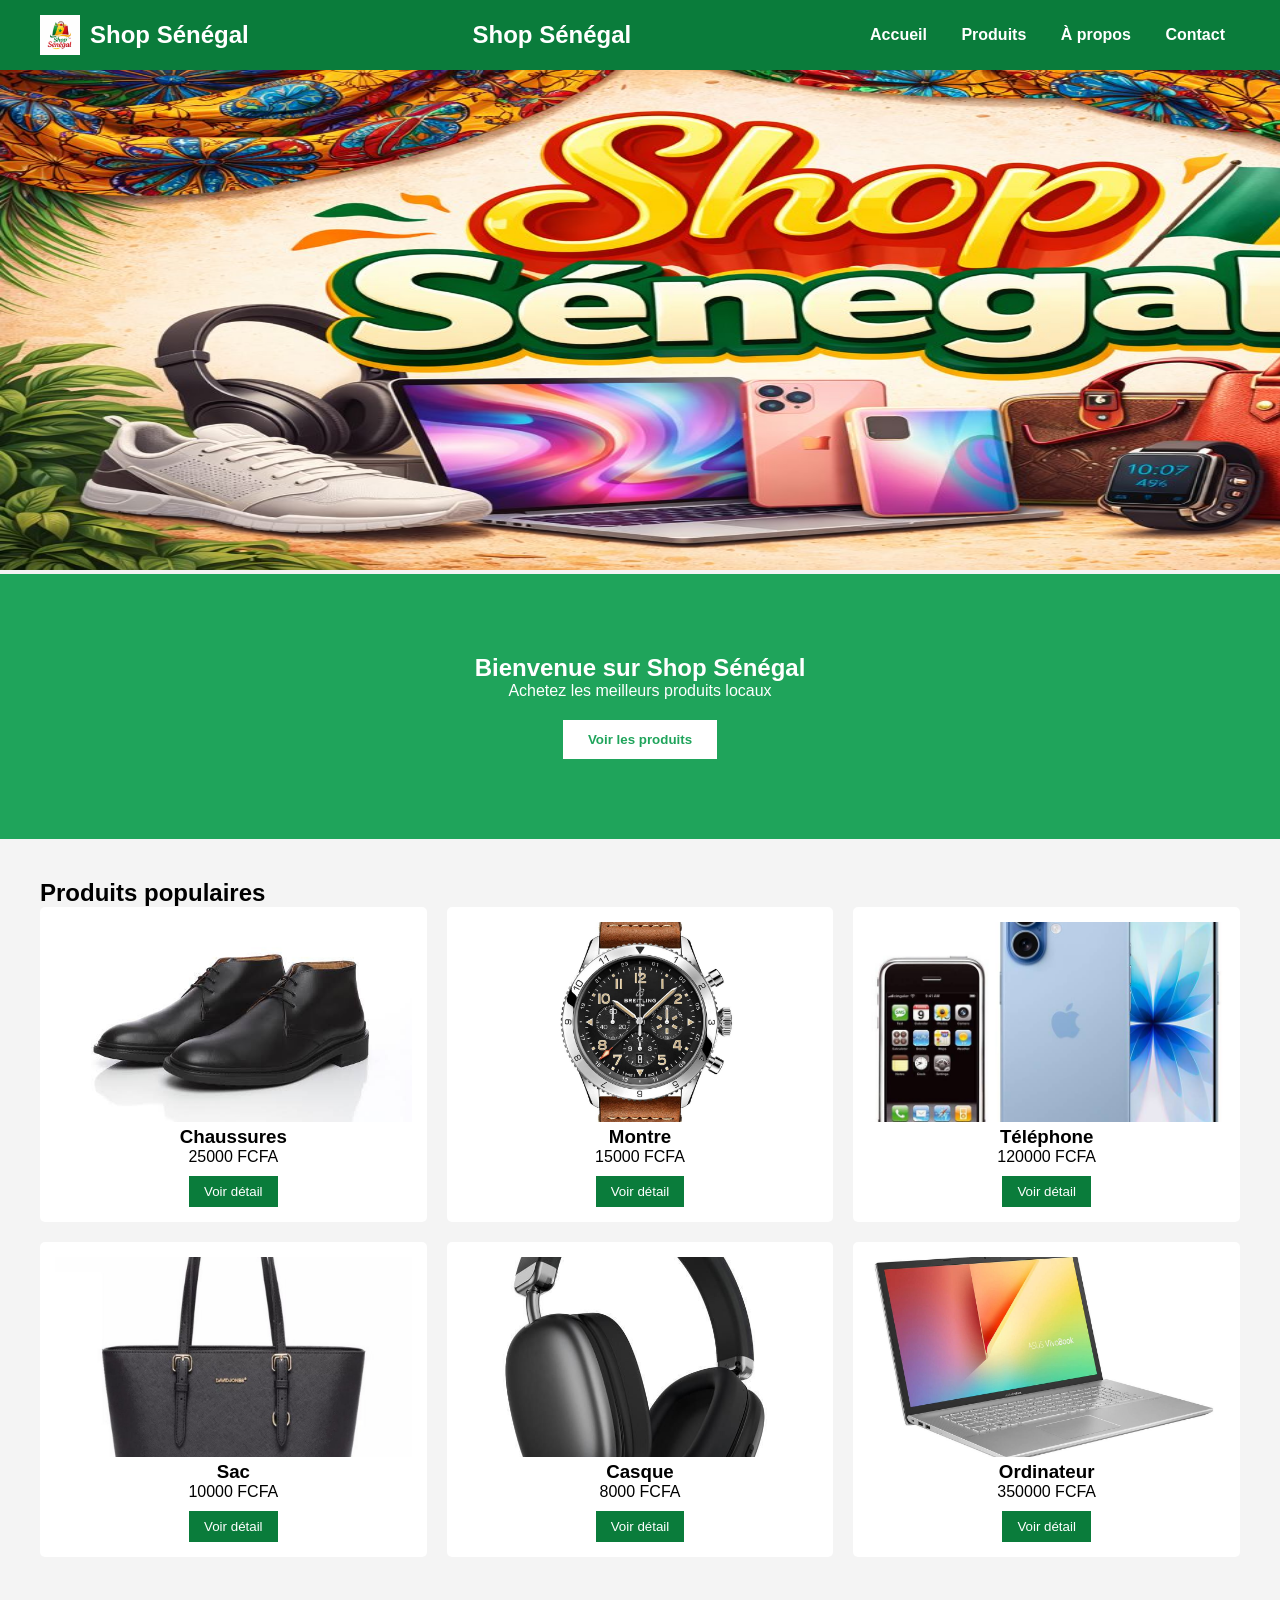
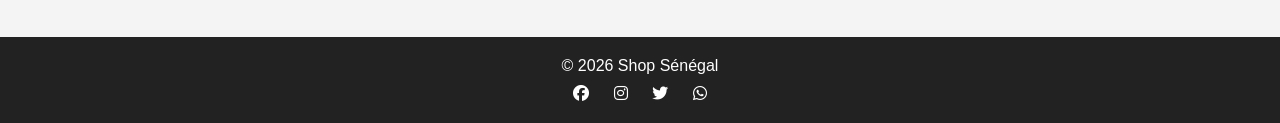
<file: projet shop senegal/html/index.html>
<!DOCTYPE html>
<html>
<head>
<title>Shop Sénégal</title>
<link rel="stylesheet" href="../css/style.css">
<link rel="stylesheet" href="https://cdnjs.cloudflare.com/ajax/libs/font-awesome/6.5.0/css/all.min.css">
</head>

<body>

<header>
    <div class="logo">
<img src="../images/WhatsApp Image 2026-03-10 at 18.13.28.jpeg" alt="Logo Shop Sénégal">
<h2>Shop Sénégal</h2>
</div>

<h2>Shop Sénégal</h2>

<nav>
<a href="index.html">Accueil</a>
<a href="produits.html">Produits</a>
<a href="detail.html">À propos</a>
<a href="contact.html">Contact</a>
</nav>
</header>
<div class="baniere">
    <div class="logo-baniere">
        <img src="../images/WhatsApp Image 2026-03-10 at 21.32.54.jpeg" alt="baniere" width="1680" height="500">
    </div>
<section class="hero">
<h1>Bienvenue sur Shop Sénégal</h1>
<p>Achetez les meilleurs produits locaux</p>
<a href="produits.html">
<button class="Voir">Voir les produits</button>
</a>
</section>
</div>
<section class="produits">

<h2>Produits populaires</h2>

<div class="grid">

<div class="card">
<img src="../images/WhatsApp Image 2026-03-10 at 19.06.08 (3).jpeg">
<h3>Chaussures</h3>
<p>25000 FCFA</p>
<a href="detail.html">
<button>Voir détail</button>
</a>
</div>

<div class="card">
<img src="../images/WhatsApp Image 2026-03-10 at 19.06.08 (2).jpeg">
<h3>Montre</h3>
<p>15000 FCFA</p>
<a href="detail.html">
<button>Voir détail</button>
</a>
</div>

<div class="card">
<img src="../images/WhatsApp Image 2026-03-10 at 19.06.08 (1).jpeg">
<h3>Téléphone</h3>
<p>120000 FCFA</p>
<a href="detail.html">
<button>Voir détail</button>
</a>
</div>

<div class="card">
<img src="../images/WhatsApp Image 2026-03-10 at 19.06.08.jpeg">
<h3>Sac</h3>
<p>10000 FCFA</p>
<a href="detail.html">
<button>Voir détail</button>
</a>
</div>

<div class="card">
<img src="../images/WhatsApp Image 2026-03-10 at 19.06.07 (1).jpeg">
<h3>Casque</h3>
<p>8000 FCFA</p>
<a href="detail.html">
<button>Voir détail</button>
</a>
</div>

<div class="card">
<img src="../images/WhatsApp Image 2026-03-10 at 19.06.07.jpeg">
<h3>Ordinateur</h3>
<p>350000 FCFA</p>
<a href="detail.html">
<button>Voir détail</button>
</a>
</div>

</div>

</section>

<footer>
<p>© 2026 Shop Sénégal</p>

<div class="social">

<a href="#"><i class="fab fa-facebook"></i></a>
<a href="#"><i class="fab fa-instagram"></i></a>
<a href="#"><i class="fab fa-twitter"></i></a>
<a href="#"><i class="fab fa-whatsapp"></i></a>

</div>
</footer>

</body>
</html>
</file>
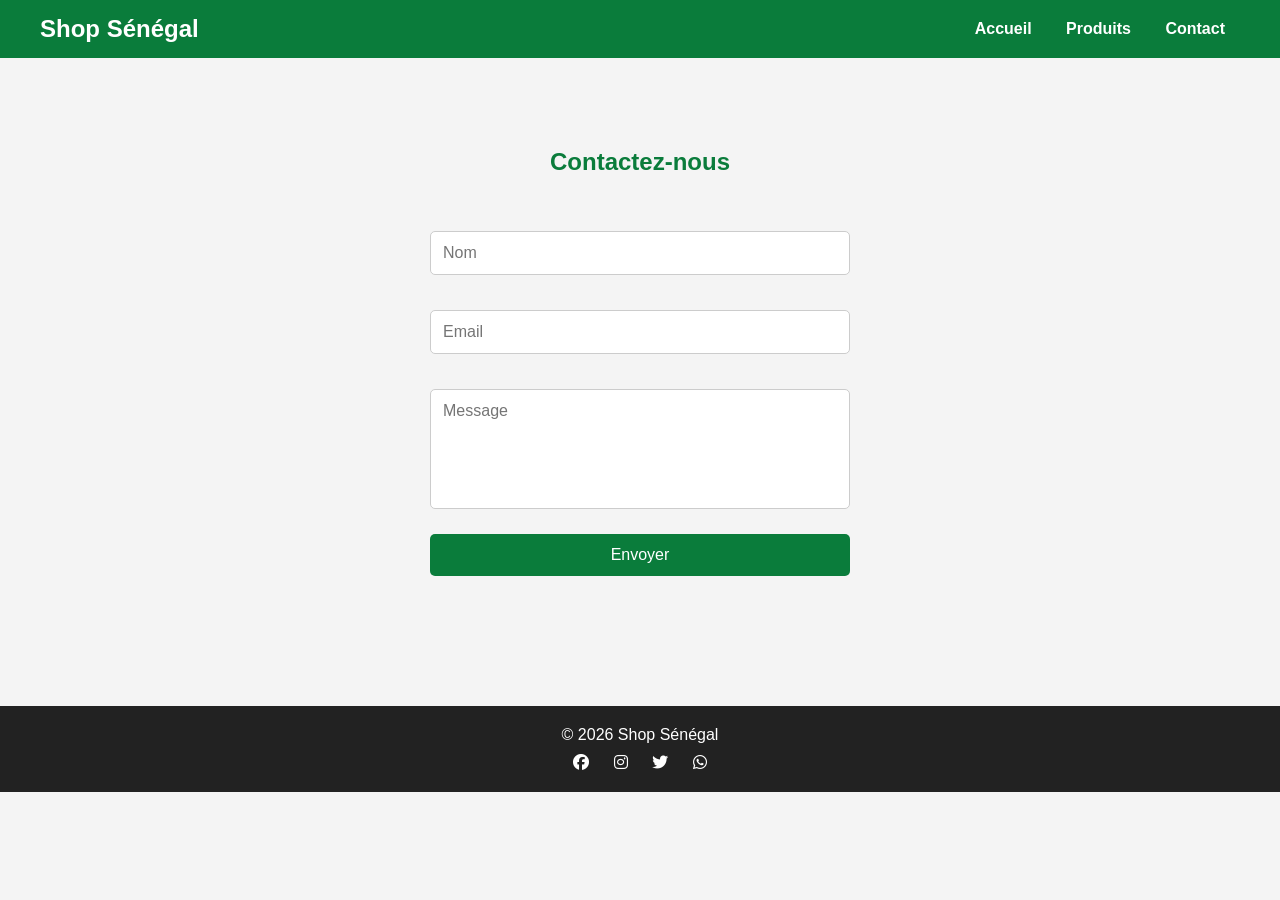
<file: projet shop senegal/html/contact.html>
<!DOCTYPE html>
<html>
<head>
<title>Contact</title>
<link rel="stylesheet" href="../css/style.css">
<link rel="stylesheet" href="../css/contact.css">
<link rel="stylesheet" href="https://cdnjs.cloudflare.com/ajax/libs/font-awesome/6.5.0/css/all.min.css">
</head>

<body>

<header>
<h2>Shop Sénégal</h2>

<nav>
<a href="index.html">Accueil</a>
<a href="produits.html">Produits</a>
<a href="contact.html">Contact</a>
</nav>
</header>
<section class="contact-section">
<form class="form-contact">

<h2>Contactez-nous</h2>

<input type="text" placeholder="Nom">

<input type="email" placeholder="Email">

<textarea placeholder="Message"></textarea>

<button>Envoyer</button>

</form>
</section>
<footer>
<p>© 2026 Shop Sénégal</p>

<div class="social">

<a href="#"><i class="fab fa-facebook"></i></a>
<a href="#"><i class="fab fa-instagram"></i></a>
<a href="#"><i class="fab fa-twitter"></i></a>
<a href="#"><i class="fab fa-whatsapp"></i></a>

</div>
</footer>

</body>
</html>
</file>
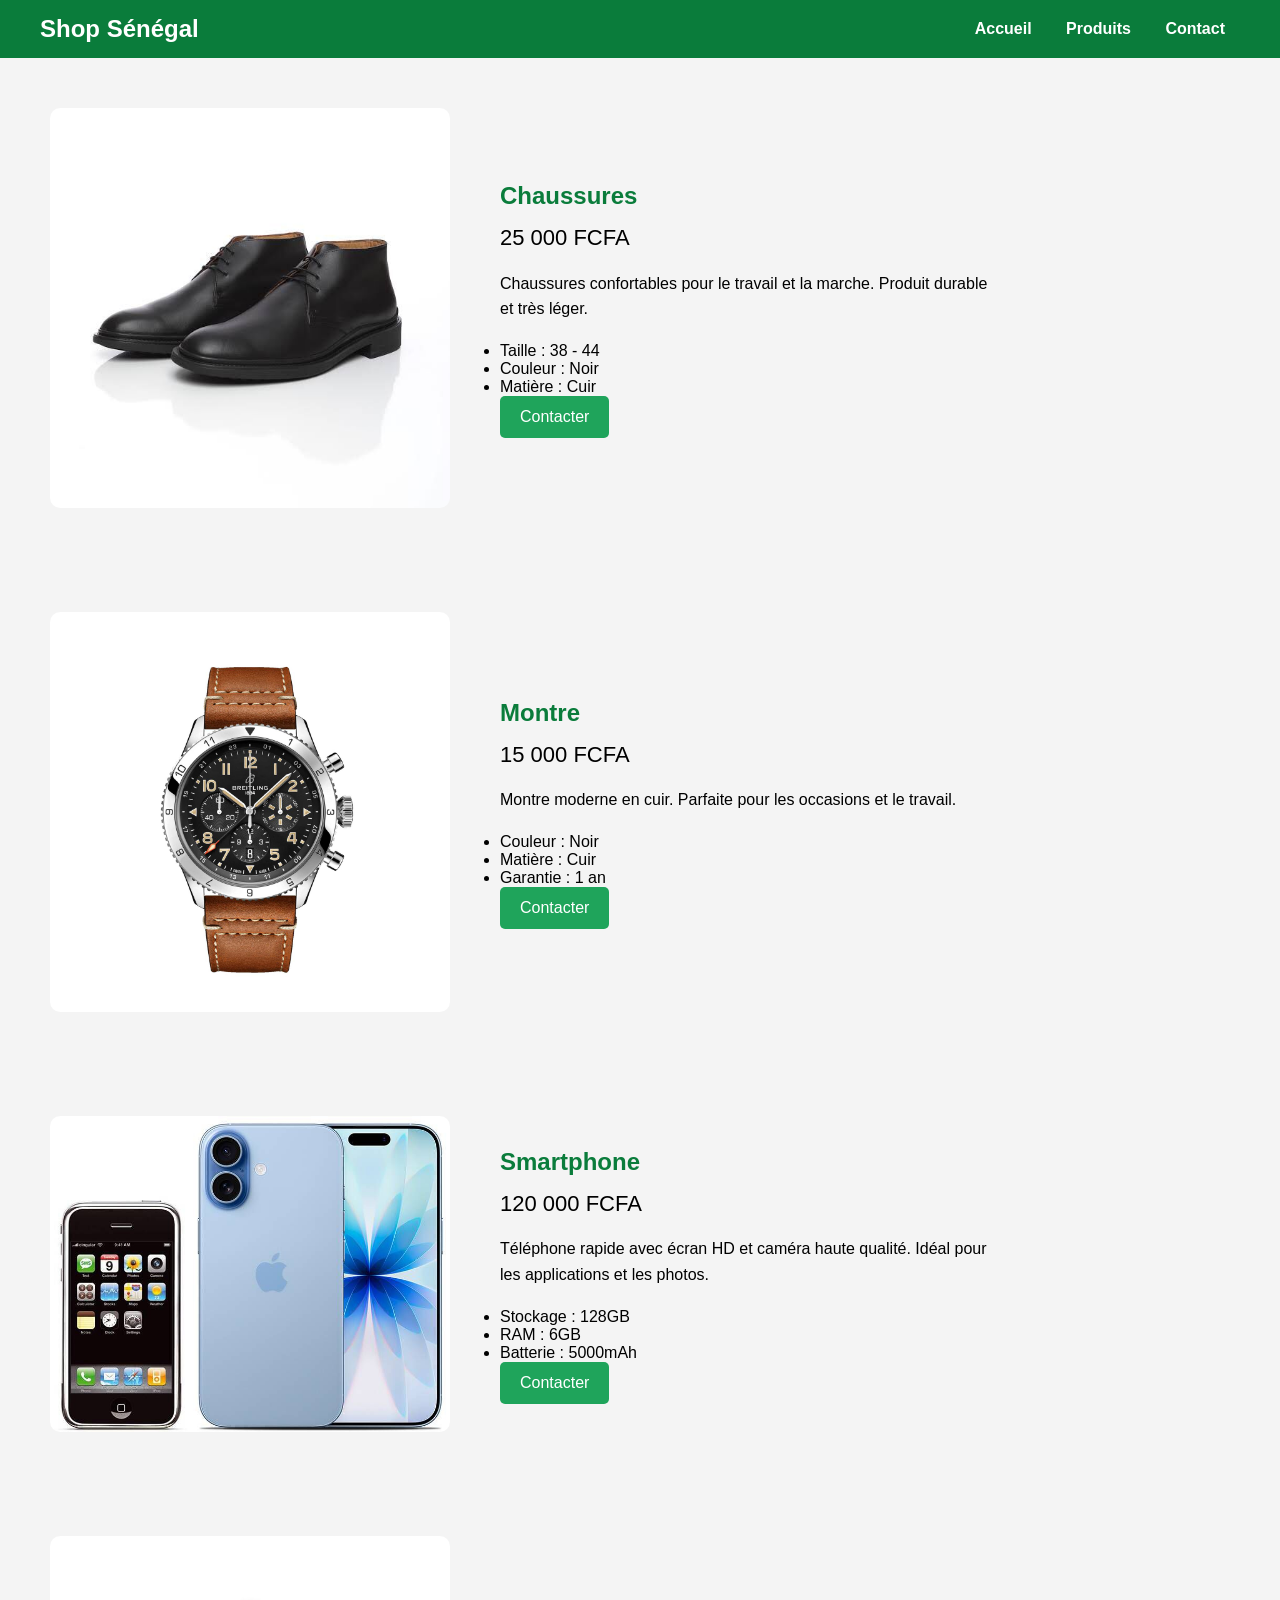
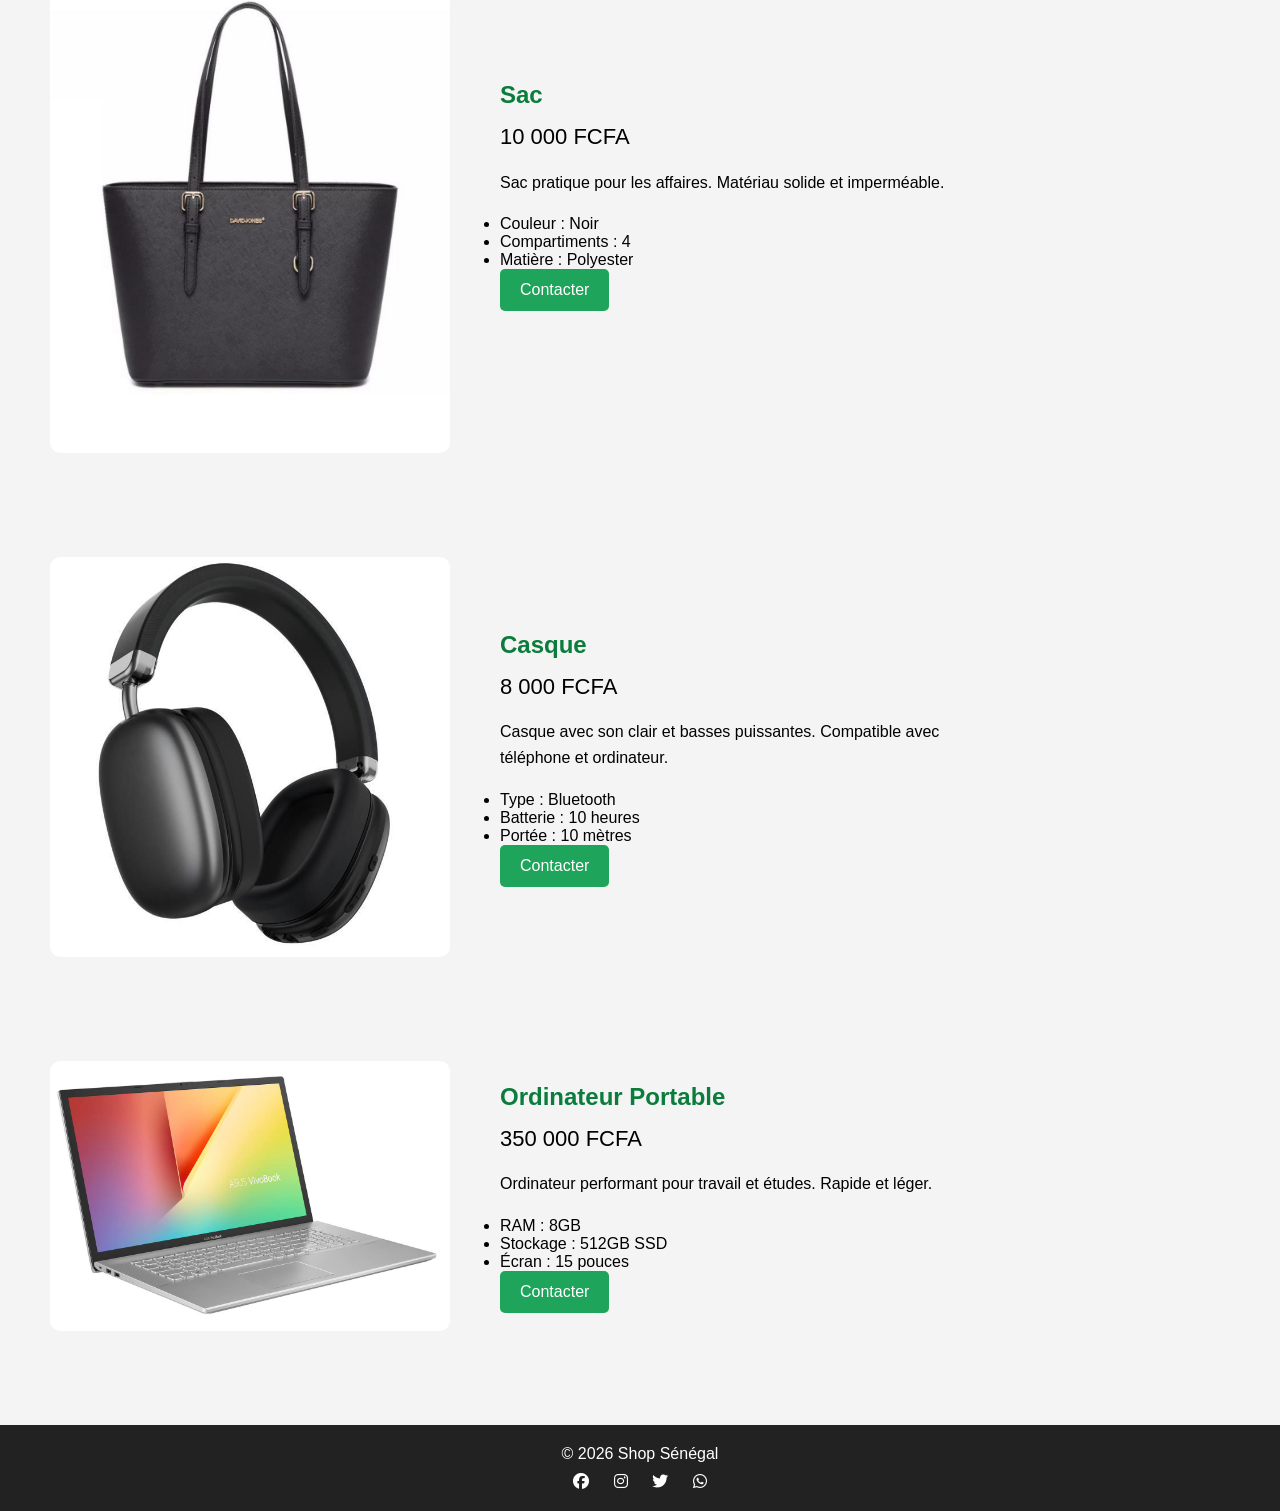
<file: projet shop senegal/html/detail.html>
<!DOCTYPE html>
<html>
<head>
<title>Détail produit</title>
<link rel="stylesheet" href="../css/style.css">
<link rel="stylesheet" href="../css/detail.css">
<link rel="stylesheet" href="https://cdnjs.cloudflare.com/ajax/libs/font-awesome/6.5.0/css/all.min.css">
</head>

<body>

<header>
<h2>Shop Sénégal</h2>

<nav>
<a href="index.html">Accueil</a>
<a href="produits.html">Produits</a>
<a href="contact.html">Contact</a>
</nav>
</header>

<section class="detail-produit">

<div class="image-produit">
<img src="../images/WhatsApp Image 2026-03-10 at 19.06.08 (3).jpeg">
</div>

<div class="info-produit">
<h2>Chaussures </h2>
<p class="prix">25 000 FCFA</p>

<p>
Chaussures confortables pour le travail et la marche.
Produit durable et très léger.
</p>

<ul>
<li>Taille : 38 - 44</li>
<li>Couleur : Noir</li>
<li>Matière : Cuir</li>
</ul>

<button>Contacter</button>
</div>

</section>



<section class="detail-produit">

<div class="image-produit">
<img src="../images/WhatsApp Image 2026-03-10 at 19.06.08 (2).jpeg">
</div>

<div class="info-produit">
<h2>Montre</h2>
<p class="prix">15 000 FCFA</p>

<p>
Montre moderne en cuir.
Parfaite pour les occasions et le travail.
</p>

<ul>
<li>Couleur : Noir</li>
<li>Matière : Cuir</li>
<li>Garantie : 1 an</li>
</ul>

<button>Contacter</button>
</div>

</section>



<section class="detail-produit">

<div class="image-produit">
<img src="../images/WhatsApp Image 2026-03-10 at 19.06.08 (1).jpeg">
</div>

<div class="info-produit">
<h2>Smartphone</h2>
<p class="prix">120 000 FCFA</p>

<p>
Téléphone rapide avec écran HD et caméra haute qualité.
Idéal pour les applications et les photos.
</p>

<ul>
<li>Stockage : 128GB</li>
<li>RAM : 6GB</li>
<li>Batterie : 5000mAh</li>
</ul>

<button>Contacter</button>
</div>

</section>



<section class="detail-produit">

<div class="image-produit">
<img src="../images/WhatsApp Image 2026-03-10 at 19.06.08.jpeg">
</div>

<div class="info-produit">
<h2>Sac</h2>
<p class="prix">10 000 FCFA</p>

<p>
Sac pratique pour les affaires.
Matériau solide et imperméable.
</p>

<ul>
<li>Couleur : Noir</li>
<li>Compartiments : 4</li>
<li>Matière : Polyester</li>
</ul>

<button>Contacter</button>
</div>

</section>



<section class="detail-produit">

<div class="image-produit">
<img src="../images/WhatsApp Image 2026-03-10 at 19.06.07 (1).jpeg">
</div>

<div class="info-produit">
<h2>Casque</h2>
<p class="prix">8 000 FCFA</p>

<p>
Casque avec son clair et basses puissantes.
Compatible avec téléphone et ordinateur.
</p>

<ul>
<li>Type : Bluetooth</li>
<li>Batterie : 10 heures</li>
<li>Portée : 10 mètres</li>
</ul>

<button>Contacter</button>
</div>

</section>



<section class="detail-produit">

<div class="image-produit">
<img src="../images/WhatsApp Image 2026-03-10 at 19.06.07.jpeg">
</div>

<div class="info-produit">
<h2>Ordinateur Portable</h2>
<p class="prix">350 000 FCFA</p>

<p>
Ordinateur performant pour travail et études.
Rapide et léger.
</p>

<ul>
<li>RAM : 8GB</li>
<li>Stockage : 512GB SSD</li>
<li>Écran : 15 pouces</li>
</ul>

<button>Contacter</button>
</div>

</section>

<footer>
<p>© 2026 Shop Sénégal</p>

<div class="social">

<a href="#"><i class="fab fa-facebook"></i></a>
<a href="#"><i class="fab fa-instagram"></i></a>
<a href="#"><i class="fab fa-twitter"></i></a>
<a href="#"><i class="fab fa-whatsapp"></i></a>

</div>
</footer>

</body>
</html>
</file>
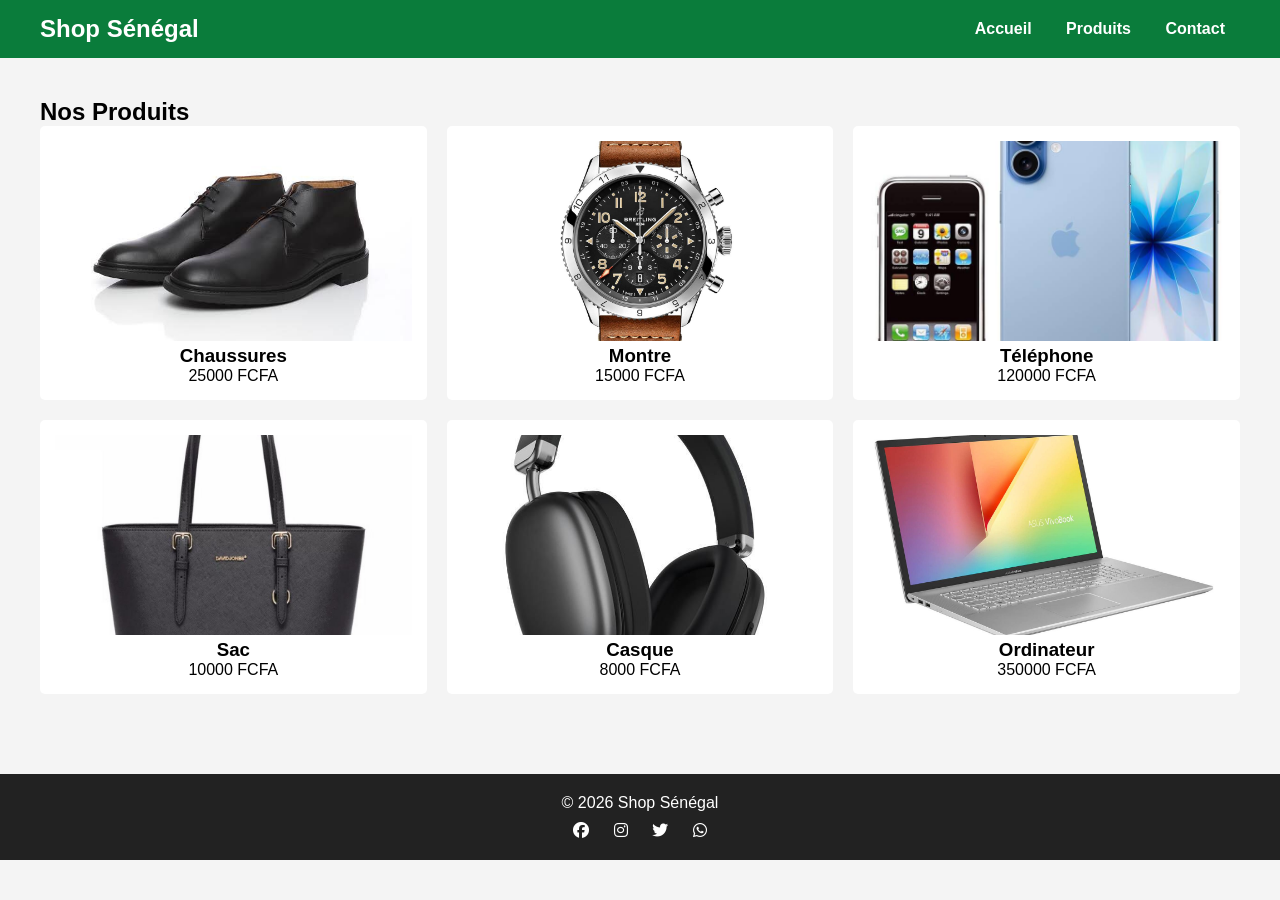
<file: projet shop senegal/html/produits.html>
<!DOCTYPE html>
<html>
<head>
<title>Produits</title>
<link rel="stylesheet" href="https://cdnjs.cloudflare.com/ajax/libs/font-awesome/6.5.0/css/all.min.css">
<link rel="stylesheet" href="../css/style.css">
<link rel="stylesheet" href="../css/produits.css">
</head>

<body>

<header>
<h2>Shop Sénégal</h2>

<nav>
<a href="index.html">Accueil</a>
<a href="produits.html">Produits</a>
<a href="contact.html">Contact</a>
</nav>
</header>

<section class="produits">

<h1>Nos Produits</h1>

<div class="grid">

<div class="card">
<img src="../images/WhatsApp Image 2026-03-10 at 19.06.08 (3).jpeg">
<h3>Chaussures</h3>
<p>25000 FCFA</p>
</div>

<div class="card">
<img src="../images/WhatsApp Image 2026-03-10 at 19.06.08 (2).jpeg">
<h3>Montre</h3>
<p>15000 FCFA</p>
</div>

<div class="card">
<img src="../images/WhatsApp Image 2026-03-10 at 19.06.08 (1).jpeg">
<h3>Téléphone</h3>
<p>120000 FCFA</p>
</div>

<div class="card">
<img src="../images/WhatsApp Image 2026-03-10 at 19.06.08.jpeg">
<h3>Sac</h3>
<p>10000 FCFA</p>
</div>

<div class="card">
<img src="../images/WhatsApp Image 2026-03-10 at 19.06.07 (1).jpeg">
<h3>Casque</h3>
<p>8000 FCFA</p>
</div>

<div class="card">
<img src="../images/WhatsApp Image 2026-03-10 at 19.06.07.jpeg">
<h3>Ordinateur</h3>
<p>350000 FCFA</p>
</div>

</div>

</section>

<footer>
<p>© 2026 Shop Sénégal</p>

<div class="social">

<a href="#"><i class="fab fa-facebook"></i></a>
<a href="#"><i class="fab fa-instagram"></i></a>
<a href="#"><i class="fab fa-twitter"></i></a>
<a href="#"><i class="fab fa-whatsapp"></i></a>

</div>
</footer>

</body>
</html>
</file>
<file: projet shop senegal/css/style.css>
*{
margin:0;
padding:0;
box-sizing:border-box;
font-family:Arial, Helvetica, sans-serif;
}

body{
background:#f4f4f4;
}


header{
background:#0a7c3b;
color:white;
display:flex;
justify-content:space-between;
align-items:center;
padding:15px 40px;
}

nav a{
color:white;
text-decoration:none;
margin:0 15px;
font-weight:bold;
}


.hero{
background:#1fa45b;
color:white;
text-align:center;
padding:80px 20px;
}

.hero button{
padding:12px 25px;
border:none;
background:white;
color:#1fa45b;
font-weight:bold;
margin-top:20px;
cursor:pointer;
}


.produits{
padding:40px;
}

.grid{
display:grid;
grid-template-columns:repeat(3,1fr);
gap:20px;
}

.card{
background:white;
padding:15px;
text-align:center;
border-radius:5px;
}

.card img{
width:100%;
height:200px;
object-fit:cover;
}

.card button{
margin-top:10px;
padding:8px 15px;
border:none;
background:#0a7c3b;
color:white;
cursor:pointer;
}


.detail{
display:flex;
gap:40px;
padding:40px;
}

.detail img{
width:400px;
}


form{
max-width:500px;
margin:auto;
padding:40px;
display:flex;
flex-direction:column;
}

input, textarea{
padding:10px;
margin:10px 0;
}


footer{
background:#222;
color:white;
text-align:center;
padding:20px;
margin-top:40px;
}


@media(max-width:900px){

.grid{
grid-template-columns:repeat(2,1fr);
}

.detail{
flex-direction:column;
align-items:center;
}

}

@media(max-width:600px){

.grid{
grid-template-columns:1fr;
}

header{
flex-direction:column;
}

nav{
margin-top:10px;
}

}
.social{
margin-top:10px;
}

.social a{
color:white;
margin:0 10px;
text-decoration:none;
font-weight:bold;
}
.logo{
display:flex;
align-items:center;
gap:10px;
}

.logo img{
width:40px;
height:40px;
}

@media(max-width:900px){

.grid-produits{
grid-template-columns:repeat(2,1fr);
}

.detail-produit{
flex-direction:column;
text-align:center;
}

.image-produit img{
width:100%;
}

}

@media(max-width:600px){

.grid-produits{
grid-template-columns:1fr;
}

}
nav a:hover{
    color: #1fa45b;
}
.voir:hover{
    zoom: 10%;
}
</file>
<file: projet shop senegal/css/contact.css>
.contact-section{
padding:50px;
text-align:center;
}

.contact-section h2{
margin-bottom:30px;
color:#0a7c3b;
}

.form-contact{
max-width:500px;
margin:auto;
display:flex;
flex-direction:column;
gap:15px;
}

.form-contact input,
.form-contact textarea{
padding:12px;
border:1px solid #ccc;
border-radius:5px;
font-size:16px;
}

.form-contact textarea{
height:120px;
resize:none;
}

.form-contact button{
padding:12px;
border:none;
background:#0a7c3b;
color:white;
font-size:16px;
cursor:pointer;
border-radius:5px;
}

.form-contact button:hover{
background:#1fa45b;
}
</file>
<file: projet shop senegal/css/detail.css>
.detail-produit{
display:flex;
gap:50px;
padding:50px;
align-items:center;
}

.image-produit img{
width:400px;
border-radius:10px;
}

.info-produit{
max-width:500px;
}

.info-produit h2{
color:#0a7c3b;
margin-bottom:10px;
}

.info-produit .prix{
font-size:22px;
margin-bottom:15px;
}

.info-produit p{
margin-bottom:20px;
line-height:1.6;
}

.info-produit button{
padding:12px 20px;
border:none;
background:#1fa45b;
color:white;
font-size:16px;
cursor:pointer;
border-radius:5px;
}
</file>
<file: projet shop senegal/css/produits.css>
.produits-page{
padding:40px;
text-align:center;
}

.produits-page h1{
margin-bottom:30px;
color:#0a7c3b;
}

.grid-produits{
display:grid;
grid-template-columns:repeat(3,1fr);
gap:25px;
}

.produit{
background:white;
border-radius:8px;
padding:15px;
box-shadow:0 2px 8px rgba(0,0,0,0.1);
transition:0.3s;
}

.produit:hover{
transform:scale(1.05);
}

.produit img{
width:100%;
height:200px;
object-fit:cover;
border-radius:5px;
}

.produit h3{
margin:10px 0;
}

.prix{
color:#1fa45b;
font-weight:bold;
}

.produit button{
margin-top:10px;
padding:8px 15px;
border:none;
background:#0a7c3b;
color:white;
cursor:pointer;
border-radius:4px;
}
</file>
